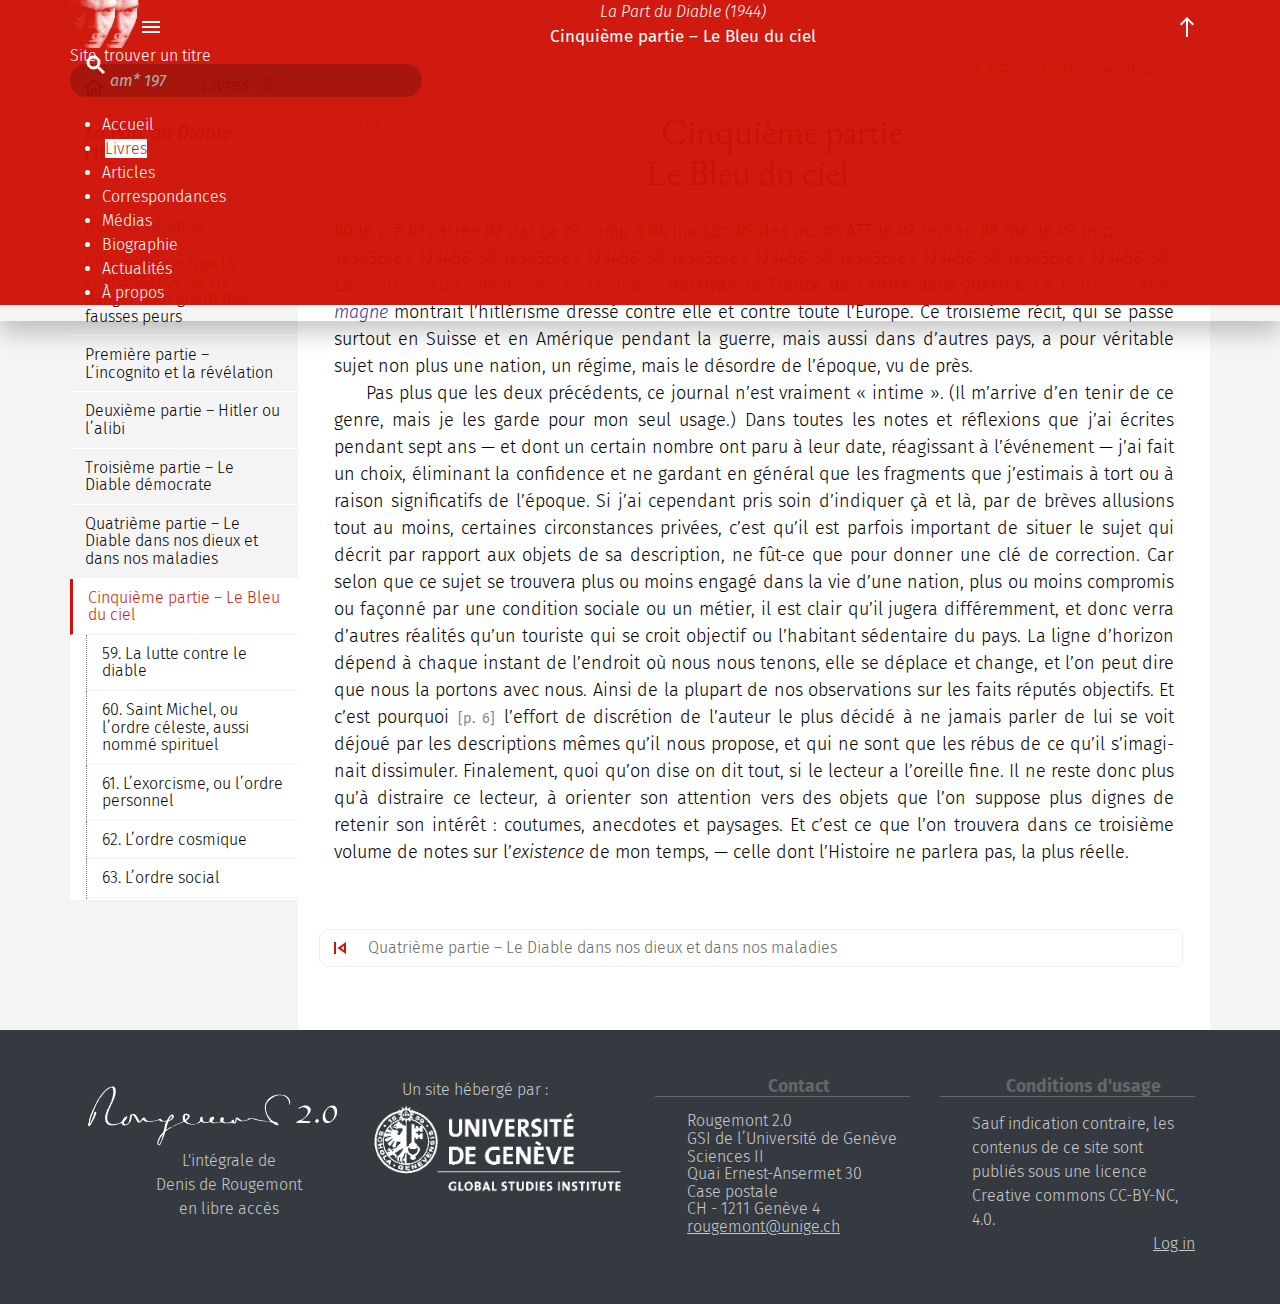
<file: themes/rougemont/index.html>
<!DOCTYPE html>
<html lang="fr">
  <head>
    <meta name="viewport" content="width=device-width, initial-scale=1.0, user-scalable=yes"/>
    <meta charset="UTF-8"/>
    <meta name="theme-color" content="#cf1308"/>
    <link rel="preconnect" href="https://www.google-analytics.com/"/>
    <link rel="dns-prefetch" href="https://www.google-analytics.com/"/>

    <link rel="preconnect" href="https://fonts.googleapis.com/" crossorigin/>
    <link rel="dns-prefetch" href="https://fonts.googleapis.com/" crossorigin/>
    <link rel="preconnect" href="https://fonts.gstatic.com/" crossorigin/>
    <link rel="dns-prefetch" href="https://fonts.gstatic.com/" crossorigin/>
    <link
      rel="preload" 
      as="style" 
      href="https://fonts.googleapis.com/css2?family=EB+Garamond:ital@0;1&family=Fira+Sans:ital,wght@0,300;0,400;0,500;1,300;1,400;1,500&display=swap"
    />
    <link 
      rel="stylesheet" 
      media="print" 
      onload="this.media='all'" 
      href="https://fonts.googleapis.com/css2?family=EB+Garamond:ital@0;1&family=Fira+Sans:ital,wght@0,300;0,400;0,500;1,300;1,400;1,500&display=swap"
    />
    <noscript>
    <link 
      rel="stylesheet" 
      href="https://fonts.googleapis.com/css2?family=EB+Garamond:ital@0;1&family=Fira+Sans:ital,wght@0,300;0,400;0,500;1,300;1,400;1,500&display=swap"
    />
    </noscript>
    

<title>Test maquette Rougemont</title>

<meta http-equiv="content-type" content="text/html; charset=UTF-8"/>
<meta name="generator" content="concrete5"/>
<link rel="canonical" href="https://www.unige.ch/rougemont/livres/ddr1944partdia/7">
<script type="text/javascript">
    var CCM_DISPATCHER_FILENAME = "/rougemont/index.php";
    var CCM_CID = 5583;
    var CCM_EDIT_MODE = false;
    var CCM_ARRANGE_MODE = false;
    var CCM_IMAGE_PATH = "/rougemont/concrete/images";
    var CCM_TOOLS_PATH = "/rougemont/index.php/tools/required";
    var CCM_APPLICATION_URL = "https://www.unige.ch/rougemont";
    var CCM_REL = "/rougemont";
    var CCM_ACTIVE_LOCALE = "fr_FR";
</script>


    <link rel="stylesheet" type="text/css" media="all" href="css/bootstrap-grid.css"/>
    <link rel="stylesheet" type="text/css" media="all" href="css/teinte.css"/>
    <link rel="stylesheet" type="text/css" media="all" href="css/rougemont.css"/>
  
    <link rel="icon" sizes="32x32"    href="img/favicon32.png">
    <link rel="icon" sizes="57x57"    href="img/favicon57.png">
    <link rel="icon" sizes="76x76"    href="img/favicon76.png">
    <link rel="icon" sizes="96x96"    href="img/favicon96.png">
    <link rel="icon" sizes="120x120"  href="img/favicon120.png">
    <link rel="icon" sizes="128x128"  href="img/favicon128.png">
    <link rel="icon" sizes="152x152"  href="img/favicon152.png">
    <link rel="icon" sizes="180x180"  href="img/favicon180.png">
    <link rel="icon" sizes="192x192"  href="img/favicon192.png">
    <link rel="icon" sizes="228x228"  href="img/favicon228.png">
  </head>
<body>
  


<div class="ccm-page page-type-liseuse page-template-liseuse parent-livres/ddr1944partdia 7">

<header id="header" class="topheader liseuse" role="menubar">
    <div id="header_md" class="bg-red">
    <div class="container">
      <a title="Accueil, Rougemont 2.0" class="ddr" href="/rougemont"><img height="48" width="48" src="img/ddr_icon.png"/></a>
      <a id="menubut" href="#menu" role="button" aria-label="Menu du site, montrer/cacher" class="icon menu">
        <svg viewBox="0 0 24 24" width="24px" height="24px">
          <path class="show" d="M3 18h18v-2H3v2zm0-5h18v-2H3v2zm0-7v2h18V6H3z"/>
          <path aria-label="menu_open" class="hide" d="M3,18h13v-2H3V18z M3,13h10v-2H3V13z M3,6v2h13V6H3z M21,15.59L17.42,12L21,8.41L19.59,7l-5,5l5,5L21,15.59z"/>
        </svg>
      </a>
      <div class="meta">
        <a id="runtitle" href="https://www.unige.ch/rougemont/livres/ddr1944partdia">La Part du Diable (1944)</a>        <a id="runhead" href="#">Cinquième partie – Le Bleu du ciel</a>
      </div>
            <a id="northbut" href="#" role="button" class="icon north" title="Sommet de la page">
        <svg viewBox="0 0 24 24" width="24px" height="24px">
          <path d="M5,9l1.41,1.41L11,5.83V22H13V5.83l4.59,4.59L19,9l-7-7L5,9z"/>
        </svg>
      </a>
      <a id="tocbut" href="#toc" role="button" aria-label="Sommaire du livre, montrer/cacher" class="icon toc">
        <svg class="toc" viewBox="0 0 24 24" width="24px" height="24px">
          <path class="show" aria-label="explore" d="M12 2C6.48 2 2 6.48 2 12s4.48 10 10 10 10-4.48 10-10S17.52 2 12 2zm0 18c-4.41 0-8-3.59-8-8s3.59-8 8-8 8 3.59 8 8-3.59 8-8 8zm-5.5-2.5l7.51-3.49L17.5 6.5 9.99 9.99 6.5 17.5zm5.5-6.6c.61 0 1.1.49 1.1 1.1s-.49 1.1-1.1 1.1-1.1-.49-1.1-1.1.49-1.1 1.1-1.1z"/>
          <path class="hide" aria-label="explore_off" d="M12 4c4.41 0 8 3.59 8 8 0 1.48-.41 2.86-1.12 4.06l1.46 1.46C21.39 15.93 22 14.04 22 12c0-5.52-4.48-10-10-10-2.04 0-3.93.61-5.51 1.66l1.46 1.46C9.14 4.41 10.52 4 12 4zm2.91 8.08L17.5 6.5l-5.58 2.59 2.99 2.99zM2.1 4.93l1.56 1.56C2.61 8.07 2 9.96 2 12c0 5.52 4.48 10 10 10 2.04 0 3.93-.61 5.51-1.66l1.56 1.56 1.41-1.41L3.51 3.51 2.1 4.93zm3.02 3.01l3.98 3.98-2.6 5.58 5.58-2.59 3.98 3.98c-1.2.7-2.58 1.11-4.06 1.11-4.41 0-8-3.59-8-8 0-1.48.41-2.86 1.12-4.06z"/>
        </svg>
      </a>
    </div>
  </div>
  <div id="menu" class="bg-red">
    <div class="container ">
      <form class="search" id="search" autocomplete="off" onsubmit="return false;" action="https://www.unige.ch/rougemont/data/titles">
        <label for="titles">Site, trouver un titre</label>
        <button name="magnify" type="button">
          <svg viewBox="0 0 24 24" width="24px" height="24px">
            <path d="M15.5 14h-.79l-.28-.27C15.41 12.59 16 11.11 16 9.5 16 5.91 13.09 3 9.5 3S3 5.91 3 9.5 5.91 16 9.5 16c1.61 0 3.09-.59 4.23-1.57l.27.28v.79l5 4.99L20.49 19l-4.99-5zm-6 0C7.01 14 5 11.99 5 9.5S7.01 5 9.5 5 14 7.01 14 9.5 11.99 14 9.5 14z"/>
          </svg>
        </button>
        <input id="titles" name="titles" aria-describedby="titles-hint" type="text" class="q" placeholder="am* 197"/>
        <button name="reset" class="reset" type="reset">
          <svg viewBox="0 0 24 24" width="24px" height="24px">
            <path d="M19 6.41L17.59 5 12 10.59 6.41 5 5 6.41 10.59 12 5 17.59 6.41 19 12 13.41 17.59 19 19 17.59 13.41 12 19 6.41z"/>
          </svg>
        </button>
        <div id="results"></div>
      </form>

      <div class="headnav"><nav class="header">
  <ul>

<!-- /livres/ddr1944partdia/7  -->
<li class="home"><a href="https://www.unige.ch/rougemont" title="Rougemont 2.0 : L'Intégrale de Denis de Rougemont en libre accès">Accueil</a></li>

<!-- /livres/ddr1944partdia/7 /livres -->
<li class="here"><a href="https://www.unige.ch/rougemont/livres" title="Rougemont, livres">Livres</a></li>

<!-- /livres/ddr1944partdia/7 /articles -->
<li><a href="https://www.unige.ch/rougemont/articles">Articles</a></li>

<!-- /livres/ddr1944partdia/7 /correspondances -->
<li><a href="https://www.unige.ch/rougemont/correspondances">Correspondances</a></li>

<!-- /livres/ddr1944partdia/7 /medias -->
<li><a href="https://www.unige.ch/rougemont/medias">Médias</a></li>

<!-- /livres/ddr1944partdia/7 /bio -->
<li><a href="https://www.unige.ch/rougemont/bio" title="Biographie de Denis de Rougemont">Biographie</a></li>

<!-- /livres/ddr1944partdia/7 /actualites -->
<li><a href="https://www.unige.ch/rougemont/actualites">Actualités</a></li>

<!-- /livres/ddr1944partdia/7 /a-propos -->
<li><a href="https://www.unige.ch/rougemont/a-propos" title="À propos de Rougemont 2.0">À propos</a></li>
  </ul>
</nav>

</div>
    </div>
  </div>

</header>
<main class="liseuse">
   <div id="viewport" class="container">
    <div id="text" class="body">
      
      <nav class="booktitle"><a href="https://www.unige.ch/rougemont/livres/ddr1944partdia">La Part du Diable (1944)</a></nav>

    
                  <article>
                    <a class="pb" href="#pb171" id="pb171">[p. 171]</a>
                    <h1 class="head chapter">Cinquième partie <br class="lb"/>Le Bleu du ciel<a class="bookmark" href="7"> §</a></h1>
                    <div>#0 le pié #1 carrée #2 par ça #3 camp à #4 maison #5 des mô #6 ATT le #7 septan #8 me. le #9 trop c</div>
                    <div>123456789 123456789 123456789 123456789 123456789 123456789 123456789 123456789 123456789 123456789</div>
                    
                    
                    <p class="p autofirst">Le <a href="https://www.unige.ch/rougemont/livres/ddr1937jic"><i class="i">Journal d’un intellectuel en chômage</i></a> décrivait la France de l’entre-deux-guerres. Le <a href="https://www.unige.ch/rougemont/livres/ddr1938ja"><i class="i">Journal d’Allemagne</i></a> montrait l’hitlérisme dressé contre elle et contre toute l’Europe. Ce troisième récit, qui se passe surtout en Suisse et en Amérique pendant la guerre, mais aussi dans d’autres pays, a pour véritable sujet non plus une nation, un régime, mais le désordre de l’époque, vu de près.</p>
                    <p class="p">Pas plus que les deux précédents, ce journal n’est vraiment « intime ». (Il m’arrive d’en tenir de ce genre, mais je les garde pour mon seul usage.) Dans toutes les notes et réflexions que j’ai écrites pendant sept ans — et dont un certain nombre ont paru à leur date, réagissant à l’événement — j’ai fait un choix, éliminant la confidence et ne gardant en général que les fragments que j’estimais à tort ou à raison significatifs de l’époque. Si j’ai cependant pris soin d’indiquer çà et là, par de brèves allusions tout au moins, certaines circonstances privées, c’est qu’il est parfois important de situer le sujet qui décrit par rapport aux objets de sa description, ne fût-ce que pour donner une clé de correction. Car selon que ce sujet se trouvera plus ou moins engagé dans la vie d’une nation, plus ou moins compromis ou façonné par une condition sociale ou un métier, il est clair qu’il jugera différemment, et donc verra d’autres réalités qu’un touriste qui se croit objectif ou l’habitant sédentaire du pays. La ligne d’horizon dépend à chaque instant de l’endroit où nous nous tenons, elle se déplace et change, et l’on peut dire que nous la portons avec nous. Ainsi de la plupart de nos observations sur les faits réputés objectifs. Et c’est pourquoi 
<a class="pb" href="#p6" id="p6">[p. 6]</a>
 l’effort de discrétion de l’auteur le plus décidé à ne jamais parler de lui se voit déjoué par les descriptions mêmes qu’il nous propose, et qui ne sont que les rébus de ce qu’il s’imaginait dissimuler. Finalement, quoi qu’on dise on dit tout, si le lecteur a l’oreille fine. Il ne reste donc plus qu’à distraire ce lecteur, à orienter son attention vers des objets que l’on suppose plus dignes de retenir son intérêt : coutumes, anecdotes et paysages. Et c’est ce que l’on trouvera dans ce troisième volume de notes sur l’<i class="i">existence</i> de mon temps, — celle dont l’Histoire ne parlera pas, la plus réelle.</p>
                  </article>
                
      <div id="notebox">
      </div>
      <nav class="foot my-5">
        

    
<div class="ccm-block-next-previous-wrapper">
            <div class="ccm-block-next-previous-header">
            <h5>Previous</h5>
        </div>
                <p class="ccm-block-next-previous-previous-link">
            <a href="https://www.unige.ch/rougemont/livres/ddr1944partdia/6">Quatrième partie – Le Diable dans nos dieux et dans nos maladies</a>        </p>
                <p class="ccm-block-next-previous-parent-link">
            <a href="https://www.unige.ch/rougemont/livres/ddr1944partdia">Up</a>        </p>
        </div>

      </nav>
    </div>
    <aside id="sidebar" class="bg-light">
            <nav class="toclocal" id="toc">
        <div class="container">
      
<header>
  <div>
    <a title="Collection de ce titre" class="collection livres" href="https://www.unige.ch/rougemont/livres">Livres</a>
    <a class="icon" style="margin-right: 8px;" rel="home" href="/rougemont" title="Accueil, Rougemont 2.0">
      <svg viewBox="0 0 24 24" width="24px" height="24px">
        <path d="M12 5.69l5 4.5V18h-2v-6H9v6H7v-7.81l5-4.5M12 3L2 12h3v8h6v-6h2v6h6v-8h3L12 3z"/>
      </svg>
    </a>
  </div>
  <div>
    <a title="Couverture de ce titre" class="title" href="https://www.unige.ch/rougemont/livres/ddr1944partdia">La Part du Diable (1944)</a>
  </div>
</header>


    
                  <ul>
                    <li>
                      <a href="1">Note de l’éditeur</a>
                    </li>
                    <li>
                      <a href="2">Introduction  –  Que la connaissance du vrai danger nous guérit des fausses peurs</a>
                    </li>
                    <li>
                      <a href="3">Première partie  –  L’incognito et la révélation</a>
                    </li>
                    <li>
                      <a href="4">Deuxième partie  –  Hitler ou l’alibi</a>
                    </li>
                    <li>
                      <a href="5">Troisième partie  –  Le Diable démocrate</a>
                    </li>
                    <li>
                      <a href="6">Quatrième partie  –  Le Diable dans nos dieux et dans nos maladies</a>
                    </li>
                    <li class="here">
                      <a href="#">Cinquième partie  –  Le Bleu du ciel</a>
                      <ul>
                        <li>
                          <a href="7#body-6-1"><span class="num">59</span>.  La lutte contre le diable</a>
                        </li>
                        <li>
                          <a href="7#body-6-2"><span class="num">60</span>.  Saint Michel, ou l’ordre céleste, aussi nommé spirituel</a>
                        </li>
                        <li>
                          <a href="7#body-6-3"><span class="num">61</span>.  L’exorcisme, ou l’ordre personnel</a>
                        </li>
                        <li>
                          <a href="7#body-6-4"><span class="num">62</span>.  L’ordre cosmique</a>
                        </li>
                        <li>
                          <a href="7#body-6-5"><span class="num">63</span>.  L’ordre social</a>
                        </li>
                        <li>
                          <a href="7#body-6-6"><span class="num">64</span>.  Le sens des mots</a>
                        </li>
                        <li>
                          <a href="7#body-6-7"><span class="num">65</span>.  Vertus</a>
                        </li>
                        <li>
                          <a href="7#body-6-8"><span class="num">66</span>.  Le bleu du ciel</a>
                        </li>
                      </ul>
                    </li>
                  </ul>
                
          </div>
        </nav>
      </aside>
  </div>
</main>

<footer id="footer">
  <div class="bg-dark">
    <div class="container">
      <div class="row">
        <div class="col-md-6 col-lg-3 py-3 py-md-5">
          <div class="center">
            <img src="img/ddr-signature.svg" alt="signature Denis de Rougemont blanc" class="signature">
            <p>
              L'intégrale de
              <br/>Denis de Rougemont<br/>
              en libre accès
            </p>
          </div>
        </div>
        <div class="col-md-6 col-lg-3 py-3 py-md-5">
          <p>Un site hébergé par :</p>
          <img src="img/gsi.png" class="unige" alt="Unige Global Studies Institute (logo)">
        </div>
        <div class="col-md-6 col-lg-3 py-3 py-md-5">
          <div class="label">Contact</div>
          <address>
              Rougemont 2.0
              <br/>GSI de l’Université de Genève
              <br/>Sciences II
              <br/>Quai Ernest-Ansermet 30
              <br/>Case postale
              <br/>CH - 1211 Genève 4
              <br/><a href="mailto:rougemont@unige.ch">rougemont@unige.ch</a>
          </address>
        </div>
        <div class="col-md-6 col-lg-3 py-3 py-md-5">
          <div class="label">Conditions d'usage</div>
          <p>
            Sauf indication contraire, les contenus de ce site sont publiés sous une licence Creative commons CC-BY-NC, 4.0.
          </p>
          <div id="loginout"><a href="https://www.unige.ch/rougemont/login">Log in</a></div>
        </div>
      </div>
    </div>
  </div>
</footer>

    </div>
    <script type="text/javascript" src="js/rougemont.js"></script>
    <!-- Google Analytics -->
    <script>
    window.ga=window.ga||function(){(ga.q=ga.q||[]).push(arguments)};ga.l=+new Date;
    ga('create', 'UA-166319083-1', 'auto');
    ga('send', 'pageview');
    </script>
    <script async src='https://www.google-analytics.com/analytics.js'></script>
    <!-- End Google Analytics -->
  </body>
</html>
</file>
<file: themes/rougemont/css/teinte.css>
/*! Teinte.css, generic TEI styling, https://github.com/oeuvres/teinte   */


/*
 * Part of Teinte https://github.com/oeuvres/teinte
 * Copyright (c) 2020 frederic.glorieux@fictif.org
 * Copyright (c) 2013 frederic.glorieux@fictif.org & LABEX OBVIL
 * Copyright (c) 2012 frederic.glorieux@fictif.org
 * Copyright (c) 2007 frederic.glorieux@fictif.org & École Nationale des Chartes
 * BSD-3-Clause https://opensource.org/licenses/BSD-3-Clause
 */


/* Reset CSS */

html,
body {
    margin: 0;
    padding: 0;
    text-rendering: optimizeLegibility;
}

html {
    -ms-text-size-adjust: 100%;
    -webkit-text-size-adjust: 100%;
    background: #FFFFFF;
}

audio,
canvas,
progress,
video {
    display: inline-block;
    vertical-align: baseline;
}

audio:not([controls]) {
    display: none;
    height: 0;
}

[hidden],
template {
    display: none;
}

table,
td,
code,
dd {
    font-size: inherit;
    font-family: inherit;
}

*,
::after,
::before {
    -webkit-box-sizing: border-box;
    -moz-box-sizing: border-box;
    -ms-box-sizing: border-box;
    box-sizing: border-box;
}

article::after,
.clearfix::after {
    content: "";
    clear: both;
    display: table;
}

blockquote,
dd,
p.p,
div.p,
.argument,
.availability,
div.bibl,
li.bibl,
.dialogue li,
.justify,
div.note,
aside.note,
div.stage {
    text-align: justify;
    text-justify: inter-word;
    hyphens: auto;
    hyphenate-limit-chars: 8 3 4;
}

.bookmark,
.cb,
.pb,
small.l,
small.l-n,
.noteref,
.pb,
div.biblverse span.lb::after,
.mark a.prev,
.mark a.next,
.unselectable,
.noselect {
    -webkit-touch-callout: none;
    -webkit-user-select: none;
    -khtml-user-select: none;
    -moz-user-select: none;
    -ms-user-select: none;
    user-select: none;
}


/* html5 default, in alphabetic order */

a:target,
mark:target,
b.mark:target {
    background-color: #EEE;
    border-radius-top-left: 0;
}

.note:target::after,
.l:target::after,
.marginnote:target::after {
    display: inline-block;
    content: "☞";
    font-size: 16px;
    position: absolute;
    top: 0;
    left: -16px;
}

.note:target,
.marginnote:target,
.l:target {
    background-color: #FFFFEE;
}

article a {
    background-color: transparent;
    text-decoration: none;
    color: #339;
}

article a:hover {
    background-color: rgba(255, 255, 255, 0.3);
    color: #000;
    border-color: inherit;
    text-decoration: none;
}

article a:active,
article a:hover {
    outline: 0;
}

a img {
    border: none;
}

nav a {
    border-bottom: none;
}

abbr[title] {
    border-bottom: none;
    text-decoration: underline;
    text-decoration: underline dotted;
}

acronym {
    font-variant: small-caps;
}

address {
    font-style: normal;
    line-height: 1.1;
}

article {
    page-break-after: always;
    clear: both;
}

aside header {
    border: none;
    padding-right: 1rem;
}

blockquote.q,
blockquote.quote {
    margin: 0 0 0 0.5rem;
    padding: 0.4rem 0rem 0.6rem 1rem;
    line-height: 1.2;
    color: rgba(0, 0, 0, 0.5);
    border-left: 0.5rem solid rgba(128, 128, 128, 0.1);
    font-size: 120%;
}

blockquote.q {
    font-style: italic;
}
blockquote.q i,
blockquote.q em {
    font-style: normal;
}

blockquote.quote .p {}

cite {
    font-style: normal;
}

dd {}

summary {
    cursor: pointer;
}

summary i {
    font-weight: 100;
}

dfn {
    font-style: normal;
}

dl.dl dt {
    font-weight: 900;
}

dl.dl dd {
    color: #333;
    margin-top: 0rem;
    margin-bottom: 0.5rem;
}

fieldset {
    margin: 2rem 0 1rem 0;
    padding: 0 0.5rem 0.5rem 0.5rem;
}

fieldset div {
    line-height: 1.1;
    margin: 0.25rem 0;
}

fieldset blockquote {
    margin: 0.25rem 0 0 0;
}

fieldset ul {
    margin: 0.25rem 0 0 0;
}

figcaption {
    display: block;
    padding: 6px 8px;
}

figcaption.head {
    background: #dddddd;
    text-align: center;
    hyphens: none;
}

figcaption a:hover {
    background-color: #FFFFFF;
}

figcaption img {
    float: right;
    display: block;
    padding-left: 6px;
    margin-right: -10px;
    margin-top: -8px;
}

figure {
    display: block;
    position: relative;
    line-height: 1.05;
    margin: 0;
    text-align: left;
    margin-top: 1rem;
    margin-bottom: 1rem;
}

figure:after {
    content: " ";
    visibility: hidden;
    display: block;
    clear: both;
    height: 0;
}

figure.w25 {
    width: 25%;
    float: left;
    clear: both;
}

figure.w33 {
    width: 33%;
    float: left;
    clear: both;
}

figure.w50 {
    width: 50%;
    float: left;
    clear: both;
}

figure.w75 {
    width: 75%;
    float: none;
    margin-left: auto;
    margin-right: auto;
}

figure.center {
    float: none;
    margin-left: auto;
    margin-right: auto;
}   

figure.left {
    float: left;
    margin: 15px 15px 8px 0;
}

figure.right {
    float: right;
    margin: 15px 0 8px 15px;
    clear: both;
}

figure img {
    margin-left: auto;
    margin-right: auto;
    display: block;
}

figure a {
    text-decoration: none;
    border-bottom: none;
}

figure a:hover {
    text-decoration: none;
    border-bottom: none;
}

figure h1 {
    font-size: inherit;
    font-weight: bold;
    margin: 1rem 0 0.5rem 0;
    text-align: center;
    hyphens: none;
}

figure h2 {
    font-size: inherit;
    font-weight: bold;
    margin: 1rem 0 0.5rem 0;
    text-align: left;
}

h1,
h2,
h3,
h4,
h5,
h6 {
    clear: both;
    -webkit-hyphens: none !important;
    adobe-hyphenate: none;
    -moz-hyphens: none;
    hyphens: none;
    page-break-after: avoid;
    page-break-inside: avoid;
    orphans: 0;
}

a.bookmark {
    font-size: 60%;
    visibility: hidden;
}

h1:hover a.bookmark,
h2:hover a.bookmark,
h3:hover a.bookmark,
h4:hover a.bookmark,
h5:hover a.bookmark,
h6:hover a.bookmark,
a.bookmark:hover {
    opacity: 0.5;
    visibility: visible;
}

h1 {
    font-size: 130%;
    font-weight: 600;
    padding-top: 1rem;
    margin-top: 0;
    text-align: center;
    hyphens: none;
    line-height: 1.15;
}

h1 small {
    font-weight: normal;
    font-size: 14px;
    opacity: 1;
    letter-spacing: normal;
    font-variant: normal;
    text-shadow: none;
}

h1 a,
h1 a:link,
h1 a:visited,
h2 a,
h2 a:link,
h2 a:visited,
h3 a,
h3 a:link,
h3 a:visited {
    text-decoration: none;
    border-bottom-color: transparent;
    color: inherit;
}

h1 a:hover {
    border-bottom-color: inherit;
}

h2 {
    clear: both;
    font-size: 130%;
    margin: 1rem 0 1rem 0;
    padding-top: 1rem;
    line-height: 1.5;
    text-align: center;
    hyphens: none;
    font-weight: 600;
}

h3 {
    clear: both;
    font-weight: bold;
    margin-top: 2rem;
    margin-bottom: 1rem;
    padding-top: 0;
    text-indent: 0;
}

h5,
h6 {
    font-size: 100%
}

header {
    clear: both;
}

header.center {
    text-align: center;
}

header.center h1 {
    font-weight: normal;
    border: none;
}


header.center > * {
    line-height: 1.2em;
}

header.center .titleresp {
    font-size: 150%;
}

hr {
    height: 0;
    overflow: visible;
    color: #E2DED0;
    border-left: none;
    border-top: 1px solid #E2DED0;
    border-bottom: 1px solid #999;
}

hr.clear {
    visibility: hidden;
    height: 0;
}

i i,
i em,
em i,
em em {
    font-style: normal;
}

img {
    max-width: 100%;
    border: 0;
}

p img {
    vertical-align: top;
}

kbd {
    font-family: inherit;
    font-variant: small-caps;
}

li.item {
    line-height: 1.2;
    margin-top: 0.25rem;
    margin-bottom: 0.25rem;
}

li.item > p:first-child {
    text-indent: 0;
}

li.item p {
    margin: 0;
}

li.item pre {
    margin: 0;
}

li.item blockquote {
    margin: 1rem 0 1rem 0;
}

li.item blockquote p {
    text-indent: 2rem;
}

legend {
    background: #FFF;
    white-space: normal;
    font-size: 105%;
    color: #666;
    font-weight: bold;
    padding: 0 0.5rem;
    margin: 0.5rem 0;
    text-decoration: underline;
}

mark,
b.mark,
a.mark {
    background-color: #FFC;
    color: #000;
    font-weight: bold;
}

menu a {
    border-bottom-color: transparent;
}

menu li {
    margin-bottom: 0;
    margin-top: 0;
    line-height: 1.1;
    list-style: none;
}

menu ul {
    padding-top: 0;
    margin-top: 0;
    padding-bottom: 0;
    margin-bottom: 0;
}

menu ul li {
    line-height: 1.05;
    padding-top: 0;
    margin-top: 0;
    padding-bottom: 0;
    margin-bottom: 0;
}

nav blockquote,
nav dl {
    padding-left: 0;
    margin-left: 0;
    padding-right: 0;
    margin-right: 0;
}

nav h1 {
    font-size: 15px;
    padding: 0.1rem;
    color: inherit;
    text-align: left;
    margin: 1rem 0.8rem 0.5rem 0;
    letter-spacing: 0.4rem;
}

nav hr {
    margin: 1rem 0 0 0;
    width: 100%;
    border-top-color: #FFF;
    border-bottom-color: #E2DED0;
}

nav li {
    text-align: left;
}

nav li.front {
    margin-bottom: 0.5rem;
    padding-bottom: 0.5rem;
    border-bottom: 1px #FFF solid;
}

nav li.back {
    margin-top: 0.5rem;
    padding-top: 0.5rem;
    border-top: 1px #FFF solid;
}

nav header {
    display: block;
    padding: 1px 0.5rem;
    margin-bottom: 0.5rem;
    margin-top: 0.5rem;
    font-weight: bold;
    font-size: 120%;
    border: 1px #FFF solid;
    border-right: none;
    -webkit-border-radius: 0;
    -moz-border-radius: 0;
    border-radius: 0;
    -webkit-border-top-left-radius: 0.5rem;
    -moz-border-top-left-radius: 0.5rem;
    border-top-left-radius: 0.5rem;
    -webkit-border-bottom-left-radius: 0.5rem;
    -moz-border-bottom-left-radius: 0.5rem;
    border-bottom-left-radius: 0.5rem;
}

nav menu,
nav ul {}

optgroup {
    font-weight: bold;
}

p.p,
div.p,
.dialogue li {
    margin: 0;
    text-align: justify;
}

pre {
    overflow: auto;
    white-space: pre;
    font-size: 13px;
}

pre .label {
    font-family: inherit;
}

pre {
    width: 95%;
    line-height: 1;
    border-left: 1px dotted #808080;
    padding-left: 10px;
    overflow: auto;
    overflow-y: hidden !important;
}

q {
    quotes: none;
}

q:before,
q:after {
    content: '';
}

q.quote {
    font-style: italic;
}

q.quote em,
q.quote i,
q.quote q {
    font-style: normal;
}

samp {
    font-family: inherit;
    font-style: italic;
}

section {
    display: block;
    clear: both;
    margin-bottom: 3rem;
}

small {
    font-weight: normal;
    font-size: 80%;
}

sup,
sub {
    font-size: 75%;
    line-height: 0;
    position: relative;
    vertical-align: baseline;
    font-variant: normal;
    text-transform: none;
}

sup {
    top: -0.5rem;
}

sub {
    bottom: -0.25rem;
}

svg:not(:root) {
    overflow: hidden;
}


/** Forms */

button,
input,
optgroup,
textarea {
    font: inherit;
    margin: 0;
}

button {
    overflow: visible;
}

button {
    text-transform: none;
}

button.but,
input[type="button"].but,
input[type="reset"].but,
input[type="submit"].but,
.but,
.button {
    -webkit-appearance: button;
    cursor: pointer;
    display: inline;
    cursor: pointer;
    border: 1px solid #AAA !important;
    background-color: #E2DED0;
    padding: 2px 5px 0 5px;
    margin: 1px;
    text-shadow: 1px 1px #FFFFFF;
    white-space: nowrap;
    text-decoration: none !important;
    -webkit-border-radius: 0.25rem;
    -moz-border-radius: 0.25rem;
    border-radius: 0.25rem;
}

button[disabled],
html input[disabled] {
    cursor: default;
}

button::-moz-focus-inner,
input::-moz-focus-inner {
    border: 0;
    padding: 0;
}

button:hover,
html input[type="button"]:hover,
input[type="reset"]:hover,
input[type="submit"]:hover,
.button:hover {
    background-color: #FFFFFF;
}

form a {
    text-decoration: none;
    border-bottom: none;
}

form label {
    padding: 0;
    line-height: 1;
}

form h1 {
    margin: 0;
    padding: 0;
}

input {
    line-height: normal;
}

input[readonly],
input.readonly {
    background: #CCCCCC;
}

input[type="checkbox"],
input[type="radio"] {
    box-sizing: border-box;
    padding: 0;
}

input[type="number"]::-webkit-inner-spin-button,
input[type="number"]::-webkit-outer-spin-button {
    height: auto;
}

input[type="search"] {
    -webkit-appearance: textfield;
}

input[type="search"]::-webkit-search-cancel-button,
input[type="search"]::-webkit-search-decoration {
    -webkit-appearance: none;
}

input.year {
    width: 3rem;
}

input::-webkit-input-placeholder {
    color: #AAA !important;
    font-style: italic !important;
    font-weight: normal !important;
}

input::-moz-placeholder {
    color: #AAA !important;
    font-style: italic !important;
    font-weight: normal !important;
}

input:-moz-placeholder {
    color: #AAA !important;
    font-style: italic !important;
    font-weight: normal !important;
}

input:-ms-input-placeholder {
    color: #AAA !important;
    font-style: italic !important;
    font-weight: normal !important;
}

textarea {
    overflow: auto;
    width: 100%;
    height: 20rem;
    display: block;
}

textarea[readonly],
textarea.readonly {
    font-size: 20px;
    padding: 1rem;
    height: 10rem;
    width: 90%;
    border: 1px #CCC solid;
}


/** TEI classes, in TEI element name order */

section.act.verse {
    width: 27rem;
}

h1.act,
h2.act,
h1.castList,
h2.castList {
    text-transform: uppercase;
}

.actor {
    font-variant: small-caps;
}

.roleDesc {
    font-style: italic;
}

.argument {
    margin: 2rem 0 3rem 0;
    font-size: 105%;
    text-indent: 0;
    font-style: italic;
    text-align: justify
}

.argument em,
.argument i {
    font-style: normal;
}

p.argument {
    font-style: normal;
    text-indent: 2rem;
}

.argument p {
    text-indent: 0;
}

.availability {
    margin: 2rem 0;
    text-align: justify;
}


/* .back p, .front p {text-indent: 0;} no indent in paratext */

div.bibl {}

section>div.bibl,
article>div.bibl,
figcaption.bibl {
    text-indent: -2rem;
    padding-left: 2rem;
    padding-right: 0.5rem;
    margin-top: 1rem;
    margin-bottom: 1rem;
}

figcaption.bibl {
    font-style: normal;
    text-align: left;
    padding: 0 0 0 2rem;
}

figure.bibl {
    margin: 0;
    padding: 0;
    border: none;
}

li.bibl {
    list-style: circle;
    font-size: 90%;
}


/* like li.witness */

blockquote .bibl {
    text-align: right;
    margin-top: 0.5rem;
    line-height: 1.1;
}

.quote.l .bibl {
    margin-left: 4rem;
    text-align: left;
    margin-right: 15%;
}

.byline {
    text-align: right;
    margin-left: 2rem;
    margin-top: 2rem;
    text-indent: 0;
}

aside .byline {
    margin-top: 0;
    text-align: left;
    margin: 0 20% 0 0;
}

.byline .docAuthor {
    font-variant: small-caps;
}

p.caption {
    font-weight: bold;
}

#personnages {
    page-break-after: always;
}

ul.castList {
    list-style: none;
}


/* numbering */

.cb,
.pb,
.ed,
small.l,
small.l-n {
    font-weight: normal;
    font-style: normal;
    color: grey;
    margin-top: 0;
    margin-bottom: 0;
    text-indent: 0;
    text-decoration: none;
    border: none;
    font-size: 80%;
}

article>.pb,
footer>.pb,
header>.pb,
section>.pb {
    float: left;
    margin-right: 0.5rem;
    margin-top: 0.3rem;
}

a.pb {
    color: #888;
}

a.pb:hover {
    background-color: #FFFFFF;
}

.lb {
    color: grey;
    font-size: 11px;
}

.l-n {
    position: absolute;
    left: 0.7rem;
    color: rgba(128, 128, 128, 0.5);
    font-size: 10px;
}

small.ed {}

.choice {
    background-color: #EEEEEE
}

h1.collection,
h1.collection-sub {
    font-weight: normal;
    padding: 0;
    margin: 0;
}

h1.collection {
    text-transform: uppercase;
}

.dateline {
    margin: 2rem 0;
    text-align: right;
    text-indent: 0;
}

div.docAuthor {
    text-align: center;
    hyphens: none;
    font-variant: small-caps;
    font-size: 150%;
}

div.docDate {
    text-align: center;
    hyphens: none;
}

div.docImprint {
    text-align: center;
    hyphens: none;
}

.docTitle {
    margin: 1rem 1rem 4rem 1rem;
}

aside .docDate {
    float: right;
}

.editionStmt {}

.epigraph {
    margin: 2rem 0 3rem 5rem;
    font-size: 92%;
}

.epigraph .bibl {
    text-align: right;
}

.entry>* {
    margin-left: 2rem;
}

.entry>.form {
    font-weight: bold;
    margin-left: 0;
}

li.item {
    line-height: 1.2;
    margin-top: 0.25rem;
    margin-bottom: 0.25rem;
}

.fileDesc,
.fileDesc>p {
    text-align: center;
    hyphens: none;
    text-indent: 0;
}

.fileDesc label {
    font-weight: bold;
}

.fileDesc>.titleStmt {
    text-align: center;
    hyphens: none;
    margin: 0 0 5rem 0;
}

.titlePart {
    font-size: 200%;
    margin-top: 1rem;
}

.titlePart.sub {
    font-style: italic;
    margin-top: 0rem;
}

.titleStmt>p {
    text-align: center;
    hyphens: none;
    text-indent: 0;
}

.titleStmt h1 {
    padding-top: 0;
    padding-bottom: 0;
    margin-top: 1rem;
    margin-bottom: 1rem;
}

.titleStmt div {
    margin-top: 0.5rem;
    margin-bottom: 0.5rem;
}

.fileDesc>.editionStmt,
.fileDesc>.publicationStmt,
.fileDesc>.sourceDesc {
    text-align: left;
    line-height: 1.2;
}

.floatingText {
    font-size: 80%;
    line-height: 1.2;
    padding: 0% 1% 1% 5%;
    background-color: #F8F7F4;
}

.footnotes {
    margin-top: 3rem;
    margin-bottom: 1rem;
}

hr.footnotes {
    width: 15%;
    text-align: left;
    text-align: -moz-left;
    margin-right: auto;
    margin-left: 0;
}

.foreign {
    font-style: italic;
}

.forename {
    font-variant: normal;
}

div.l dfn.gloss {
    display: block;
    position: absolute;
    padding: 5px 5px 5px 5px;
    border-radius: 10px;
    line-height: 1.1;
    text-align: left;
    float: right;
    margin-left: 25rem;
    width: 250px;
    font-size: small;
    background-color: #F3F3F3;
    text-indent: 0;
}

p dfn.gloss,
div.gloss {
    padding: 5px 5px 5px 5px;
    border-radius: 10px;
    line-height: 1.1;
    text-align: left;
    font-size: small;
    background-color: #F3F3F3;
    text-indent: 0;
}

div.index {
    background-color: #eee;
    padding: 0.2rem 1rem;
}

li.item {
    line-height: 1.2;
    margin-top: 0.25rem;
    margin-bottom: 0.25rem;
}

.l {
    /* negative indent for long verse ?
  text-indent: -2rem;
  padding-left: 2rem;
  line-height: 1.5;
  */
}

.lg>.lg>.l:first-of-type {
    /* text-indent: 2rem; */
}

.lg>.lg:first-of-type>.l:first-of-type {
    text-indent: 0;
}

.l.indent {
    text-indent: -1rem;
}


/* metric */

.l.hendeca {
    margin-left: 0.5rem;
}

.l10,
.l.deca {
    margin-left: 1.0rem;
}

.l9,
.l.ennea {
    margin-left: 1.5rem;
}

.l8,
.l.octo {
    margin-left: 2.0rem;
}

.l.hepta {
    margin-left: 2.5rem;
}

.l6,
.l.hexa {
    margin-left: 3.0rem;
}

.l5,
.l.penta {
    margin-left: 3.5rem;
}

.l4,
.l.tetra {
    margin-left: 4.0rem;
}

.l3,
.l.tri {
    margin-left: 4.5rem;
}

.l2,
.l.dis {
    margin-left: 5.0rem;
    text-indent: 0;
    padding-left: 0;
}

.l.penta_el {
    margin-left: 3.0rem;
    text-indent: 0;
    padding-left: 0;
}

.l.promythium {
    margin-bottom: 1rem;
    text-indent: 0;
    padding-left: 0;
}

.l.epimythium {
    margin-top: 1rem;
    text-indent: 0;
    padding-left: 0;
}

.p.manuscrits {
    font-size: 80%;
    margin-top: 2rem;
    background-color: #FBFAF8;
    border-radius: 8px;
}

.l .vertical {
    font-size: 170%;
    font-weight: bold;
    display: inline-block;
    transform-origin: top right 0;
    margin-top: 1.35rem;
    position: absolute;
    transform: rotate(90deg);
}

label.label {
    font-weight: bold;
}

p.label,
div.label {
    margin: 1.4rem 0 0.7rem 0;
    line-height: 1.05;
    text-align: center;
    hyphens: none;
    text-indent: 0;
    padding-left: 0;
    font-weight: bold;
    font-size: 105%;
}

blockquote.quote .label {
    margin: 0.5rem 0 0.25rem 2rem;
}

figure .label {
    text-align: right;
    margin-top: 0;
}

.listBibl h4 {
    font-weight: normal;
    font-style: italic;
}

.listBibl li.desc,
.listBibl li.note {
    list-style-type: none;
    padding-left: 0;
    margin-left: 0;
}

div.lg {
    margin-top: 1rem;
    margin-bottom: 1rem;
}

.marginnote {
    display: inline-block;
    float: right;
    text-indent: 0;
    clear: both;
    margin: 1px -10rem 1px 1rem;
    border: 1px #C9C6BB solid;
    box-shadow: 10px 0px 10px #E2DED0;
    padding: 0.1rem 0.5rem !important;
    background: rgba(255, 255, 255, 0.7);
    z-index: 5;
    position: relative;
    width: 15rem;
    text-align: right;
    line-height: 1.2;
}

.marginnote a {
    border: none;
    text-decoration: none;
}

.note {
    line-height: 1.25;
    font-size: 90%;
    margin: 1px 0 1rem 0;
    clear: both;
    position: relative;
}

.note blockquote {
    margin: 0.5rem 0rem 0.5rem 2rem;
}

.note p {
    margin: 0;
    line-height: inherit;
    text-indent: 1rem;
    text-indent: 1rem;
}

.note p.noindent,
.note p.autofirst {
    text-indent: 0;
}

p.note {
    text-indent: 0;
    margin-top: 0.5rem;
    margin-bottom: 0.5rem;
}

.notes-abc,
.notes-123,
.notes-misc {
    margin-top: 0.5rem;
}

.note-page {
    font-size: 80%;
}

.note-margin-left {
    float: left;
    margin-left: -2rem;
    margin-right: 0.5rem;
}

a.noteref {
    font-size: 60%;
    line-height: 0;
    position: relative;
    vertical-align: baseline;
    top: -0.4em;
}

a.noteref sup {
    font-size: 100%;
}

a.noteref,
a.noteback {
    text-decoration: none;
    border-bottom: none;
    font-style: normal;
    font-variant: normal;
    padding-right: .1em;
    /* note sep */
}

a.noteback {
    font-size: 85%;
}

.num {
    font-family: inherit;
    line-height: 1;
    font-variant: small-caps;
}

.num sup {
    font-variant: normal;
}

.opener {
    margin-bottom: 1rem;
}

p.p {
    text-indent: 2rem;
}

p.p.no {
    text-indent: 0;
    margin-top: 1rem;
}


/*
div.part-Y {text-indent: 3rem;}
.l.part-M {margin-left: 3rem; text-indent: 0; padding-left: 0;}
.l.part-F {margin-left: 6rem; text-indent: 0; padding-left: 0;}
*/

div.salute,
p.salute {
    margin: 1rem 0 1rem 0;
    text-align: left;
    text-indent: 2rem;
}

.letter .salute {
    text-align: left;
    font-style: inherit;
}

.signed {
    margin-top: 2rem;
    margin-bottom: 2rem;
    text-indent: 0;
    text-align: right;
}

.sp p {
    text-indent: 0;
    margin-bottom: 0.3rem;
}

.sp blockquote {
    margin-left: 2rem;
    font-style: italic;
}

.sp {
    orphans: 2;
    widows: 2;
}

.sp.float {
    margin: 0.5rem 0;
}

.sp .speaker {
    margin: 0;
    font-variant: small-caps;
    text-align: center;
    font-weight: 250;
}

.sp.float div.speaker {
    /* pb with justify in short columns */
    float: left;
    margin: 0;
    text-indent: 0;
    line-height: inherit;
}

.sp.float div.speaker::after {
    content: ' — ';
    font-weight: 300;
}

.sp .lg {
    margin-top: 0;
    margin-bottom: 0;
}

.sp .lg+.lg {
    margin-top: 0.7rem;
}

.sp.center {
    hyphens: none;
    margin: 0.5rem 0;
}

.sp.center .speaker {
    margin: 0;
}

.speaker i,
.speaker em {
    font-weight: inherit;
    font-variant: normal;
    text-transform: none;
}

.stage {
    font-style: italic;
    font-variant: normal;
    font-weight: 300;
}

.stage .i,
.stage i,
.stage em {
    font-style: normal;
}

div.stage {
    text-align: justify;
    text-indent: 2rem;
}

.scene > .stage {
    font-size: 1.5rem;
    font-style: normal;
    text-align: center;
    margin-bottom: 1rem;
    text-indent: 0;
}

.scene > .stage i,
.scene > .stage em {
    font-style: italic;
}



.sp.center>.stage {
    hyphens: none;
    text-align: center;
}

.stage.indent {
    text-indent: 3rem;
}

div.stage.sc {
    font-style: normal;
    text-align: center;
    hyphens: none;
    font-size: 105%;
    margin-bottom: 0.5rem;
}

.sp div.stage {
}

div.stage.right {
    margin-top: 0;
    margin-bottom: 0;
    text-indent: 0;
    margin-left: 30%;
    text-align: justify;
    text-align-last: right;
    hyphens: none;
}

blockquote>div.stage.sc {
    text-align: left;
}

h1.i,
h2.sub,
h2.i,
h3.sub,
h4.sub,
h5.sub,
h6.sub {
    font-style: italic;
    font-weight: normal;
    border: none;
    margin-top: 0;
    padding-top: 0;
}

.act  h2,
.scene h3 {
    margin-top: 0;
    padding: 0;
    margin-bottom: 1rem;
    font-weight: normal;
    text-align: center;
    hyphens: none;
    margin-left: auto;
    margin-right: auto;
    text-transform: uppercase;
    font-size: 2rem;
}


.sourceDesc {}

.subtitle {
    font-style: italic;
    font-weight: normal;
    text-align: center;
    hyphens: none;
    font-size: 200%;
    margin-bottom: 2rem;
}

section section .subtitle {
    font-size: 150%;
}

.surname {
    font-variant: small-caps;
}

.title {
    font-style: italic;
}

.title abbr {
    font-variant: small-caps;
}

.title em,
.title i,
.title .title,
.title .sc {
    font-style: normal;
}

i .title,
.i .title {
    font-style: normal;
}

.titlePage {
    text-align: center;
    hyphens: none;
}

.titlePage h1.sub {
    font-weight: normal;
    margin-top: 0;
    padding-top: 0;
}

.titlePage .byline {
    margin-top: 4rem;
    margin-top: 4rem;
    margin-left: auto;
    margin-right: auto;
    text-align: center;
    hyphens: none;
}

.titlePage .docAuthor {
    font-size: 150%;
    font-variant: small-caps;
    margin: 1rem 0;
}

.titlePage figure {
    border: none;
    margin-top: 5rem;
    font-weight: normal;
}

.titlePage>.docImprint {
    font-size: 75%;
    line-height: 1.5;
    margin-top: 1rem;
}

.titlePage div.rights {
    font-size: 65%;
}

.titlePage p,
.titlePage blockquote,
.titlePage .l {
    text-align: center;
    hyphens: none;
    text-indent: 0;
    margin-left: 0;
    margin-right: 0;
}

.titlePage p {
    margin-top: 1rem;
    margin-top: 1rem;
}

.titlePart {
    font-size: 200%;
    margin-top: 1rem;
}

.titlePart.sub {
    font-style: italic;
    margin-top: 0rem;
}

.titleStmt>p {
    text-align: center;
    hyphens: none;
    text-indent: 0;
}

.titleStmt h1 {
    padding-top: 0;
    padding-bottom: 0;
    margin-top: 1rem;
    margin-bottom: 1rem;
    border: none;
}

.titleStmt div {
    margin-top: 0.5rem;
    margin-bottom: 0.5rem;
}

.trailer {
    font-style: italic;
    text-align: center;
    hyphens: none;
    text-indent: 0;
}

li.witness {
    list-style: square;
    font-size: 90%;
}

.witness label,
a.wit,
i.wit,
a.msDesc {
    font-style: italic;
    color: inherit;
}


/**
 * @rend, @type useful classes, in alphabetic order
 */

p.p {
    text-indent: 2rem;
}

ul,
ol {
    padding-left: 2rem;
}

li.label { /* non numerated item */
    list-style-type:none;
    text-align: center;
    margin-top: 1em;
    margin-bottom: 0.5em;
    display: block;
}

li.label i {
    font-weight: bold;
}

ol > li.label {
    counter-increment:none;
}

p.p.no {
    text-indent: 0;
}

.milestone.no::before {
    content: "\a";
    white-space: pre;
}

small.no {
    font-weight: 900;
    font-style: normal;
    width: 3rem;
}

.alert {
    color: #971716;
    font-size: 120%;
}

section.article {
    border-bottom: 2px white solid;
    margin-top: 0;
    padding-top: 2rem;
}

section.article h2 {
    margin-top: 0;
}

.b,
.bold {
    font-weight: bold;
}

.big {
    font-size: 130%;
}

div.border,
blockquote.border {
    margin: 1rem 0;
    border: 1px solid #808080;
    padding: 0.5rem 1.5rem;
}

div.center,
p.center,
blockquote.center>* {
    text-align: center;
    hyphens: none;
    text-indent: 0;
    margin-left: auto;
    margin-right: auto;
    padding-left: 0;
}

.center.border {
    padding: 0.2rem 0.5rem;
    display: table;
}

.center h1,
.center h2,
.center h3,
.center h4,
.center .l,
.center p {
    text-align: inherit;
    text-indent: 0;
}

span.center {
    display: block;
    hyphens: none;
}

.clear {
    clear: both;
}

.clear:after {
    content: " ";
    display: block;
    height: 0;
    clear: both;
    visibility: hidden;
}

.dialogue {
    margin: 0;
    padding: 0;
}

.dialogue li {
    text-align: justify;
    margin-top: 0;
    margin-bottom: 0;
}

hr.dots {
    border: none;
    border-bottom: 2.6px dotted #999;
}

.p.dropcap,
.l.dropcap {
    text-indent: 0;
    padding-left: 0;
}

.dropcap::first-letter {
    display: block;
    font-weight: bold;
    padding-top: 10px;
    margin-right: 5px;
    font-size: 3.5em;
    float: left;
    line-height: 1;
}

p.initial4::first-letter {
    display: block;
    font-weight: bold;
    padding-top: -0.8em;
    margin-left: -0.2em;
    margin-right: 5px;
    font-size: 6em;
    float: left;
    line-height: 1;
}

p.initial2::first-letter {
    display: block;
    font-weight: bold;
    font-size: 2.8em;
    float: left;
    line-height: 1;
    padding-top: 0.2em;
    margin-right: 0.2em;
}

span.initial2,
span.initial4 {
    font-variant: small-caps;
    font-weight: bold;
}

.i .dropcap::first-letter {
    margin-right: 10px;
}

p.dropcap {
    margin-top: 1em;
}

span.exquote {
    font-style: normal;
}


/* seg[@type='exquote'] */

.hanging,
p.hanging {
    margin-left: 2rem;
    text-indent: -2rem
}

.he {
    direction: rtl;
    display: inline-block;
}

.i,
.italic {
    font-style: italic;
}

.i i,
.italic i,
.i em,
.italic em,
.i .title,
.italic .title {
    font-style: normal
}

div.left {
    text-align: left;
}

.larger {
    font-size: larger;
    font-weight: bold;
}

.lmarg1 {
    margin-left: 2rem;
}

.lmarg2 {
    margin-left: 3rem;
}

.lmarg3 {
    margin-left: 4.5rem;
}

.lmarg4 {
    margin-left: 6rem;
}

.lmarg25 {
    margin-left: 25%;
}

.lmarg50 {
    margin-left: 50%;
}

.ls,
.letter-spacing {
    letter-spacing: 0.2rem;
}

h1.main {
    margin-top: 2rem;
}

.margin {
    margin-left: 20%;
    text-indent: 0
}

.noborder {
    border: none;
}

.normal,
div.normal,
.n {
    quotes: '''';
    color: inherit;
    font-weight: normal;
    font-style: normal;
    text-decoration: none;
    border-bottom: none;
    font-variant: normal;
    text-transform: none;
}

body.nota {
    box-shadow: 10px 0px 50px #E2DED0;
    height: auto;
    width: 5rem;
    margin: 3rem auto 2rem auto;
    padding: 1rem;
    background: #FFF;
}

p.lmarg1,
p.lmarg2,
p.lmarg3,
p.lmarg4,
p.lmarg25,
p.lmarg50 {
    text-indent: 0;
}

p.noindent,
p.autofirst {
    text-indent: 0;
}

.dinkus,
div.ornament {
    line-height: 0.95;
    margin: 1rem 5rem;
    text-align: center;
    hyphens: none;
}

.dinkus,
.ornament.star {
    letter-spacing: 0.6rem;
}

.lg div.ornament {
    text-align: left;
}

.page-break-before {
    page-break-before: always;
    margin-top: 6rem;
    height: 5rem;
    border-top: 1px #CCCCCC solid;
}

.page-break-after {
    page-break-after: always;
}

.page-spacer {
    margin-top: 6rem;
    height: 5rem;
    border-top: 1px #CCCCCC solid;
}

.questions {
    margin: 1rem 0 1rem 0;
    font-size: 90%;
}

div.question,
p.question {
    font-weight: 300;
    text-align: justify;
    font-style: italic;
    text-align: left;
    font-size: 95%;
    line-height: inherit;
}

div.question i,
p.question i,
div.question em,
p.question em {
    font-style: normal;
}


.l.refrain {
    font-style: italic;
}

p.right {
    margin-bottom: 1rem;
    text-align: right;
}

p img {
    margin-right: 0.25rem;
}

img.right {
    float: right;
    margin-right: 0;
    margin-left: 0.25rem;
}

.sb {
    font-size: 200%;
    margin: 1rem;
    text-indent: 0;
}

.sc,
.smallcaps,
.small-caps,
.pmaj {
    font-variant: small-caps;
}

blockquote .sc,
.i .sc {
    font-style: normal;
}

.sc.i {
    font-style: italic;
}

.small {
    font-size: 70%;
}

h1.sub {
    font-size: 100%;
    padding-top: 0;
}

.title i {
    font-style: normal
}

.u,
.underline {
    text-decoration: underline;
}

.uc,
.uppercase,
.maj {
    text-transform: uppercase;
}

nav.prevnext {
    margin-top: 0.5rem;
    margin-bottom: 0.5rem;
    display: flex;
}

nav.prevnext div.prev,
nav.prevnext div.next {
    width: 50%;
    padding: 0 1rem;
}

nav.prevnext div.prev {
    text-align: left;
}

nav.prevnext div.next {
    text-align: right;
}

a.next>span,
a.prev>span {
    display: table-cell;
    vertical-align: middle;
}

a.prev,
a.next {
    border-bottom: none;
}

.mark a.prev,
.mark a.next {
    color: rgba(100, 100, 100, 0.5);
}

.mark a.prev:hover,
.mark a:hover.next {
    color: inherit;
    text-decoration: none;
}

nav.breadcrumb {
    padding: 2px 2px;
}

.breadcrumb a {
    padding: 1px 0.25rem;
}

.breadcrumb a:hover {
    background-color: rgba(230, 230, 230, 0.5);
    color: #000000;
}

#gotop {
    font-size: 3rem;
    border-bottom: none;
    position: fixed;
    color: rgba(150, 150, 150, 0.5);
    bottom: 0.5rem;
    right: 0.5rem;
    z-index: 10;
}

#gotop:hover {
    color: rgba(150, 150, 150, 1);
}


/* list styles  */

ul.none,
ol.none,
ul.simple,
ol.simple {
    list-style-type: none;
}

.dialogue {
    list-style-type: none;
}

.circle {
    list-style-type: circle
}

.decimal {
    list-style-type: decimal
}

.decimal-leading-zero {
    list-style-type: decimal-leading-zero
}

.lower-alpha {
    list-style-type: lower-alpha
}

.lower-greek {
    list-style-type: lower-greek
}

ol.a,
.lower-latin {
    list-style-type: lower-latin
}

ol.i,
.lower-roman {
    list-style-type: lower-roman
}

.square {
    list-style-type: square;
}

.upper-alpha {
    list-style-type: upper-alpha;
}

ol.A,
.upper-latin {
    list-style-type: upper-latin;
}

ol.I,
.upper-roman {
    list-style-type: upper-roman;
}

.upper-roman>li {
    margin-top: 1rem;
    margin-bottom: 1rem;
}


/* Tables */

table a {
    border: none;
}

table a:hover {
    border-width: 0;
}

thead {
    background-color: #E2DED0;
}

tfoot {
    border-top: solid 1px #000000;
}

table.data,
table.table,
table.search {
    border: 1px solid;
    border-color: #CCCCCC;
    margin-top: 1rem;
    margin-bottom: 2rem;
    border-collapse: collapse;
}

table.text,
table.table {
    width: 100%;
}

table.data {
    font-size: 14px;
    line-height: 1.1;
}

caption {
    font-size: 1.1rem;
    color: inherit;
    font-weight: bold;
    text-align: center;
    hyphens: none;
    padding: 4px 2px 2px 2px;
}

th {
    padding: 1px 0.5rem;
}

td.data p {
    text-align: left;
    text-indent: 0;
}

th.border,
td.border {
    border: #CCCCCC 1px solid;
    padding: 2px 0.5rem;
}

td.left,
th.left {
    text-align: left;
}

td.center,
th.center {
    text-align: center;
    hyphens: none;
}

td.right,
th.right {
    text-align: right;
}

td.top,
th.top {
    vertical-align: top;
}

td.middle,
th.middle {
    vertical-align: middle;
}

td.bottom,
th.bottom {
    vertical-align: bottom;
}

table.table td {
    padding: 1px 0.5rem;
    border-top: 1px #CCCCCC solid;
    border-left: 1px #CCCCCC solid;
}

table.table pre {
    font-size: 110%;
    white-space: normal;
}

table.table p {
    line-height: 1.1;
}

table.table th,
table.data th {
    vertical-align: middle;
    text-align: right;
    padding: 5px 0.5rem 5px 0.5rem;
    background-color: #F5F3EB;
    border: none;
    border-right: 2px #FFF solid;
    border-bottom: 2px #FFF solid;
}

table.data td {
    padding: 1px 0.25rem 1px 0.5rem;
    text-align: right;
    border-bottom: 1px solid #CCC;
    border-top: 1px solid #CCC;
    border-left: 1px solid #000;
    border-right: 1px solid #000;
}

table.data tr:hover,
table.data tr:hover th {
    background-color: #FFFFCC;
}

table.data td a {
    padding: 1px 0.5rem;
    display: block;
}

table.data td a:hover {
    background-color: #CCCCCC;
}

table.table tr.head td {
    padding-top: 0.5rem;
    border-left: none;
    border-right: none;
    font-style: italic;
}

table.table tr.head td.data {
    font-style: normal;
    font-weight: bold;
}

thead td,
table.data thead td {
    background-color: #FFFFFF;
    padding: 5px 0.5rem;
    border-bottom: #FFFFFF solid 1px;
}

table.table tr:hover td,
table.table tr:hover th {
    background: #FFFFFF;
    color: black;
}

table.table tr:hover {
    outline: 1px #FF0000 solid;
}

table.noborder,
table.noborder td,
table.noborder td {
    border: none;
}

table.graph th {
    font-weight: normal;
    background-color: #E2DED0;
}

section.mark:before,
div.mark:before,
li.mark:before {
    content: "☞";
    margin-right: 0.5rem;
    font-size: 16px;
    float: left;
}

li.mark,
.footnotes div.mark {
    padding-top: 1rem;
    border: 1px #CCCCCC solid;
    background-color: #EEEEEE;
    padding: 1px;
}

div.embed {
    padding: 6px;
    border: 1px solid #CCCCCC;
}

figcaption.embedjs {
    cursor: pointer;
}

figcaption.embedjs:before {
    float: left;
    margin-left: -2rem;
    content: '▶';
}


/* ► */

figcaption.less:before {
    float: left;
    margin-left: -2rem;
    content: '◿';
}

fieldset.comment pre {
    color: #008;
}

div.comment {
    white-space: normal;
}

dd.code {
    margin: 0 !important;
    padding: 0 !important;
    padding-left: 1rem !important;
    border-left: 1px dotted #808080;
}

.pre .text {
    background: #EEF;
    color: #000;
}

pre.xml span.text,
pre.xml .val,
pre.xml .cdata {
    color: #444;
}

pre.xml .cdata {
    color: red
}

pre.xml .ns {
    color: #000080;
    font-weight: 100;
}

dt {
    font-weight: bold;
}

dl.xml {
    margin: 0;
    padding: 0;
}

dl.xml dt {
    font-weight: normal;
}


/** specific wide screen, not for print or phone */

@media screen {
    .footnotes .note {
        margin: 0 0 0 1.7rem;
        padding: 0.3rem 0 0.25rem 0.5rem;
    }
    section>.note {
        margin: 1em 0 1rem 0;
        padding-left: 2rem;
    }
    a.noteback {
        position: absolute;
        display: block;
        text-align: right;
        width: 1.5rem;
        margin: 0.2rem 0 0 -2.5rem;
    }
    aside.marginnote {
        margin-right: -2.5rem;
        width: 20rem;
    }
}


/** wide screens */

@media screen and (min-width: 1024px) {
    aside.marginnote {
        margin-right: -10rem;
    }
}

@media print {
    @page {
        margin: 20mm 10mm 20mm 10mm;
        /* @bottom-right break c5 */
    }
    html {
        background-color: transparent;
        margin: 0px;
    }
    body {
        margin: 0px;
        padding: 0px;
    }
    section.act,
    section.chapter,
    section.preface {
        -webkit-column-count: 2;
        -moz-column-count: 2;
        column-count: 2;
        -webkit-column-gap: 2rem;
        -moz-column-gap: 2rem;
        column-gap: 2rem;
        -webkit-column-rule: 1pt #CCC solid;
        -moz-column-rule: 1pt #CCC solid;
        column-rule: 1pt #CCC solid;
    }
    section.act,
    section.chapter,
    section.dedication,
    section.footnotes,
    section.preface {
        page-break-before: always;
    }
    .dialogue li {
        line-height: 1.3;
    }
    .speaker,
    .stage {
        text-align: center;
        hyphens: none;
    }
    .stage {
        font-size: 0.95rem;
    }
    blockquote.q,
    blockquote.quote {
        margin-left: 1rem;
        margin-right: 0;
    }
    ul,
    ol {
        padding-left: 1rem;
        margin-left: 0;
    }
    li {
        padding-left: 0;
        margin-left: 0;
    }
    p,
    div.p,
    .dialogue li,
    h3,
    h4 {
        text-indent: 2rem;
        text-indent: 2rem;
    }
    figure {
        padding-top: 0;
        padding-bottom: 0;
        border: solid 1pt #CCCCCC;
    }
    figcaption {
        padding-top: 0;
        padding-bottom: 0;
    }
    .sp.float {
        margin-bottom: 0;
    }
    .pb {
        position: static !important;
        background: transparent !important;
        float: none !important;
        margin: 0 !important;
    }
    section .pb,
    article .pb {
        float: left !important;
        line-height: inherit !important;
        margin-right: 0.5rem !important;
    }
}
</file>
